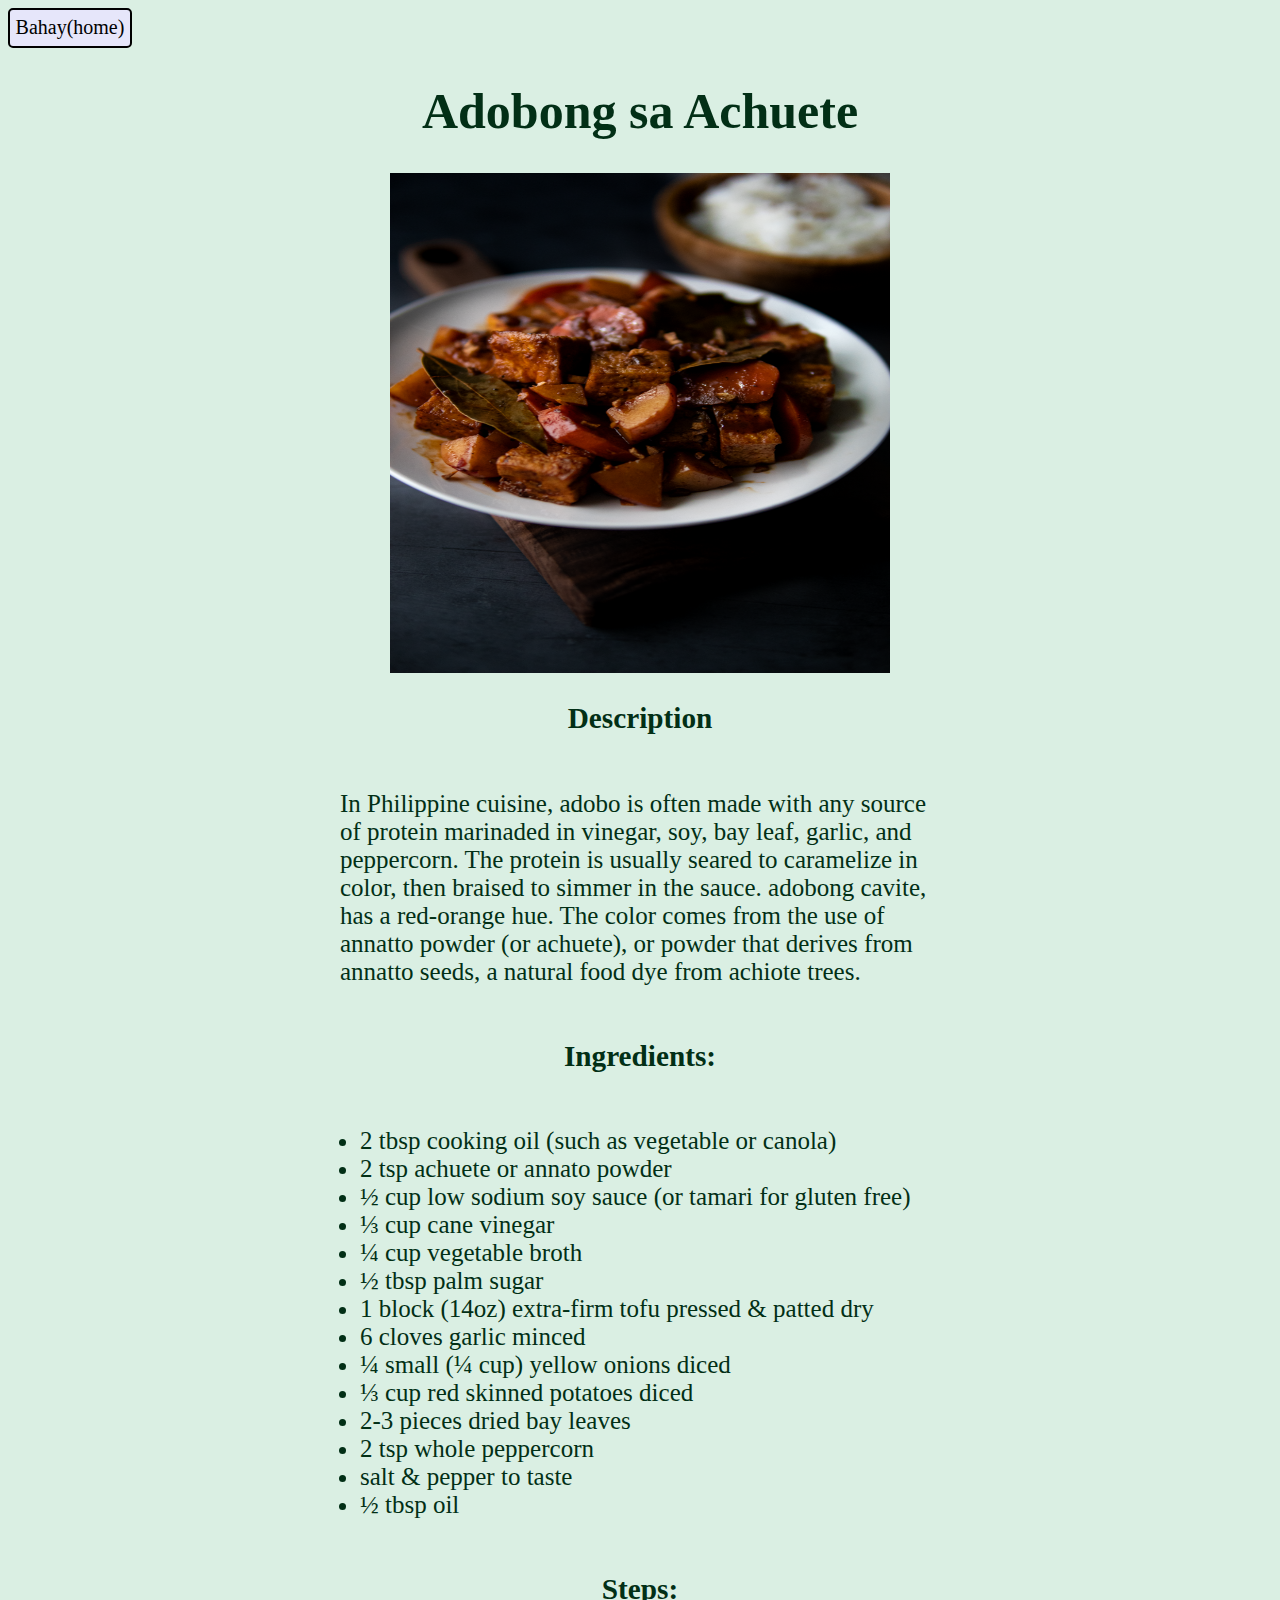
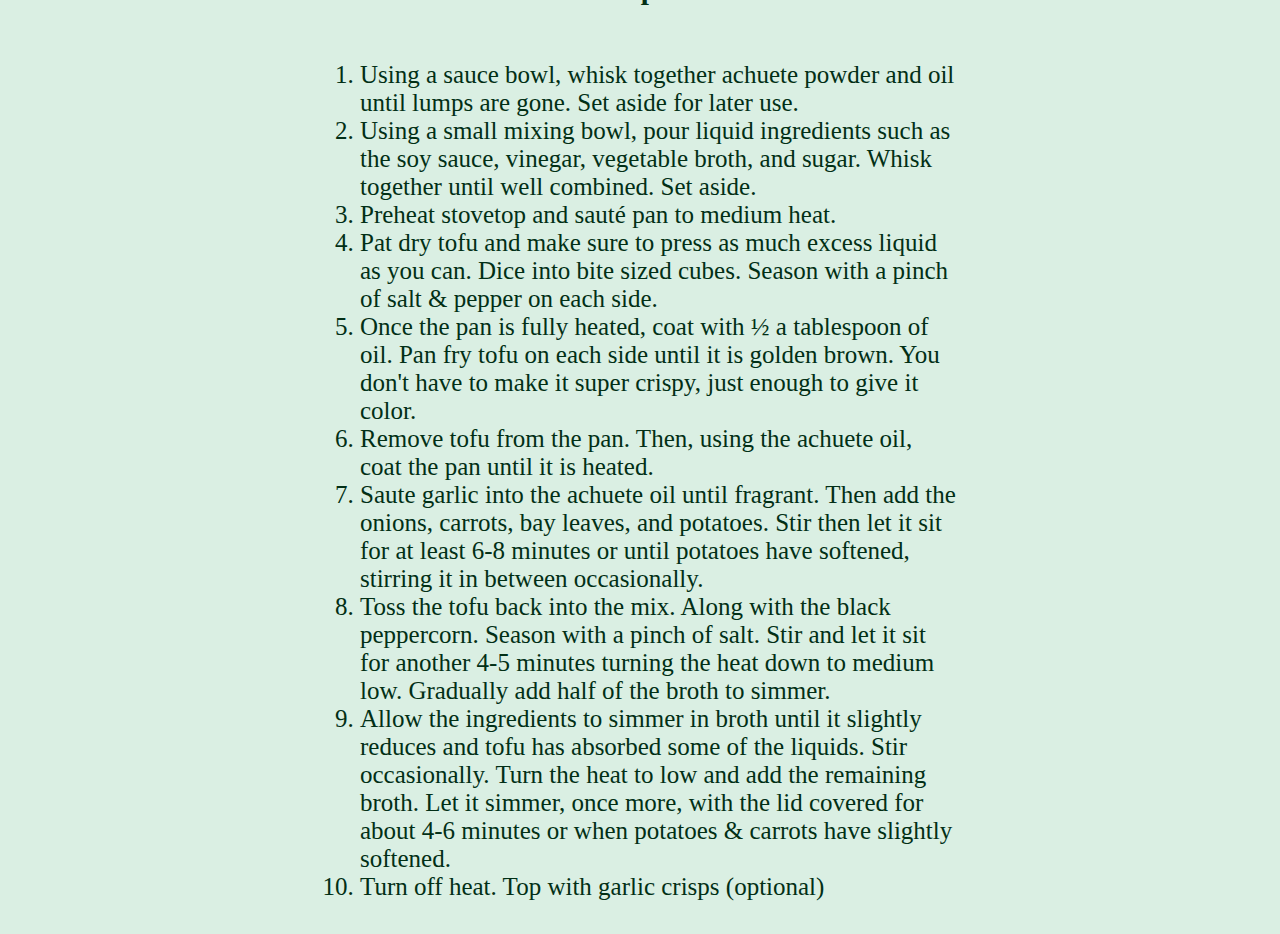
<file: recipes/achueteadobo.html>
<!DOCTYPE html>
<html lang="en">
<head>
    <meta charset="UTF-8">
    <meta http-equiv="X-UA-Compatible" content="IE=edge">
    <meta name="viewport" content="width=device-width, initial-scale=1.0">
    <title>Adobong sa Achuete</title>
    <link rel="stylesheet" href="../styles.css">
</html>
    <body>
        <div class-="content">
         <div><a href="../index.html"class="btn">Bahay(home)</a></div>
            <h1>Adobong sa Achuete</h1>
            <div class="section">
                <img src="../images/achueteadobo.png" alt="Adobong sa Achuete">
            </div>
            <h3>Description</h3>
            <div class="section">
                <p>
                    In Philippine cuisine, adobo is often made with any source of protein marinaded in vinegar, 
                    soy, bay leaf, garlic, and peppercorn. The protein is usually seared to caramelize in color, 
                    then braised to simmer in the sauce. adobong cavite, has a red-orange hue. The color comes from 
                    the use of annatto powder (or achuete), or powder that derives from annatto seeds, a natural food dye from achiote trees.
                </p>
            </div>
            <h3>Ingredients:</h3>
            <div class="section">
                <ul>
                    <li>2 tbsp cooking oil (such as vegetable or canola)</li>
                    <li>2 tsp achuete or annato powder</li>
                    <li>½ cup low sodium soy sauce (or tamari for gluten free)</li>
                    <li>⅓ cup cane vinegar</li>
                    <li>¼ cup vegetable broth</li>
                    <li>½ tbsp palm sugar</li>
                    <li>1 block (14oz) extra-firm tofu pressed & patted dry</li>
                    <li>6 cloves garlic minced</li>
                    <li>¼ small (¼ cup) yellow onions diced</li>
                    <li>⅓ cup red skinned potatoes diced</li>
                    <li>2-3 pieces dried bay leaves</li>
                    <li>2 tsp whole peppercorn</li>
                    <li>salt & pepper to taste</li>
                    <li>½ tbsp oil</li>
                </ul>
            </div>
            <h3>Steps:</h3>
            <div class="section">
                <ol>
                    <li>Using a sauce bowl, whisk together achuete powder and oil until lumps are gone. Set aside for later use.</li>
                    <li>Using a small mixing bowl, pour liquid ingredients such as the soy sauce, vinegar, vegetable broth, and sugar. Whisk together until well combined. Set aside.</li>
                    <li>Preheat stovetop and sauté pan to medium heat.</li>
                    <li>Pat dry tofu and make sure to press as much excess liquid as you can. Dice into bite sized cubes. Season with a pinch of salt & pepper on each side.</li>
                    <li>Once the pan is fully heated, coat with ½ a tablespoon of oil. Pan fry tofu on each side until it is golden brown. You don't have to make it super crispy, just enough to give it color.</li>
                    <li>Remove tofu from the pan. Then, using the achuete oil, coat the pan until it is heated.</li>
                    <li>Saute garlic into the achuete oil until fragrant. Then add the onions, carrots, bay leaves, and potatoes. Stir then let it sit for at least 6-8 minutes or until potatoes have softened, stirring it in between occasionally.</li>
                    <li>Toss the tofu back into the mix. Along with the black peppercorn. Season with a pinch of salt. Stir and let it sit for another 4-5 minutes turning the heat down to medium low. Gradually add half of the broth to simmer.</li>
                    <li>Allow the ingredients to simmer in broth until it slightly reduces and tofu has absorbed some of the liquids. Stir occasionally. Turn the heat to low and add the remaining broth. Let it simmer, once more, with the lid covered for about 4-6 minutes or when potatoes & carrots have slightly softened.</li>
                    <li>Turn off heat. Top with garlic crisps (optional)</li>
                </ol>
            </div>
        </div>
    </body>
</html>
</file>
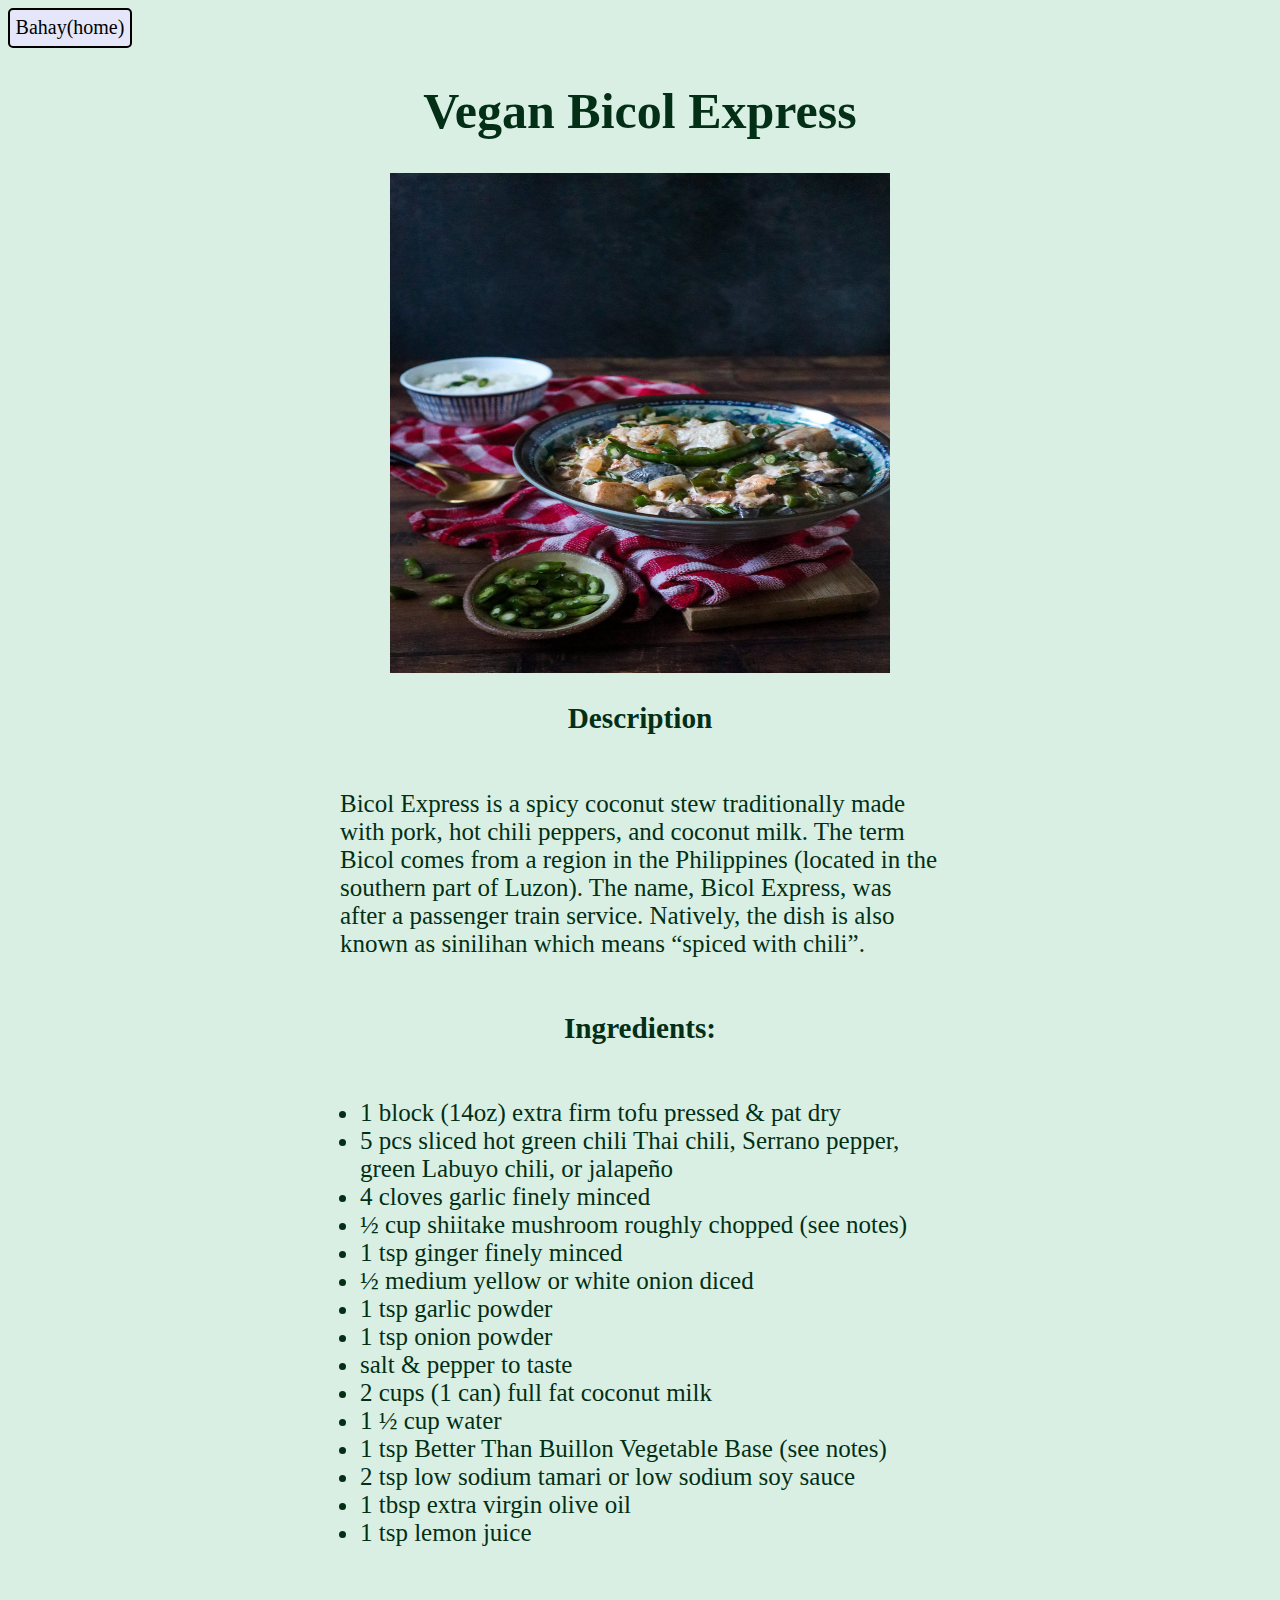
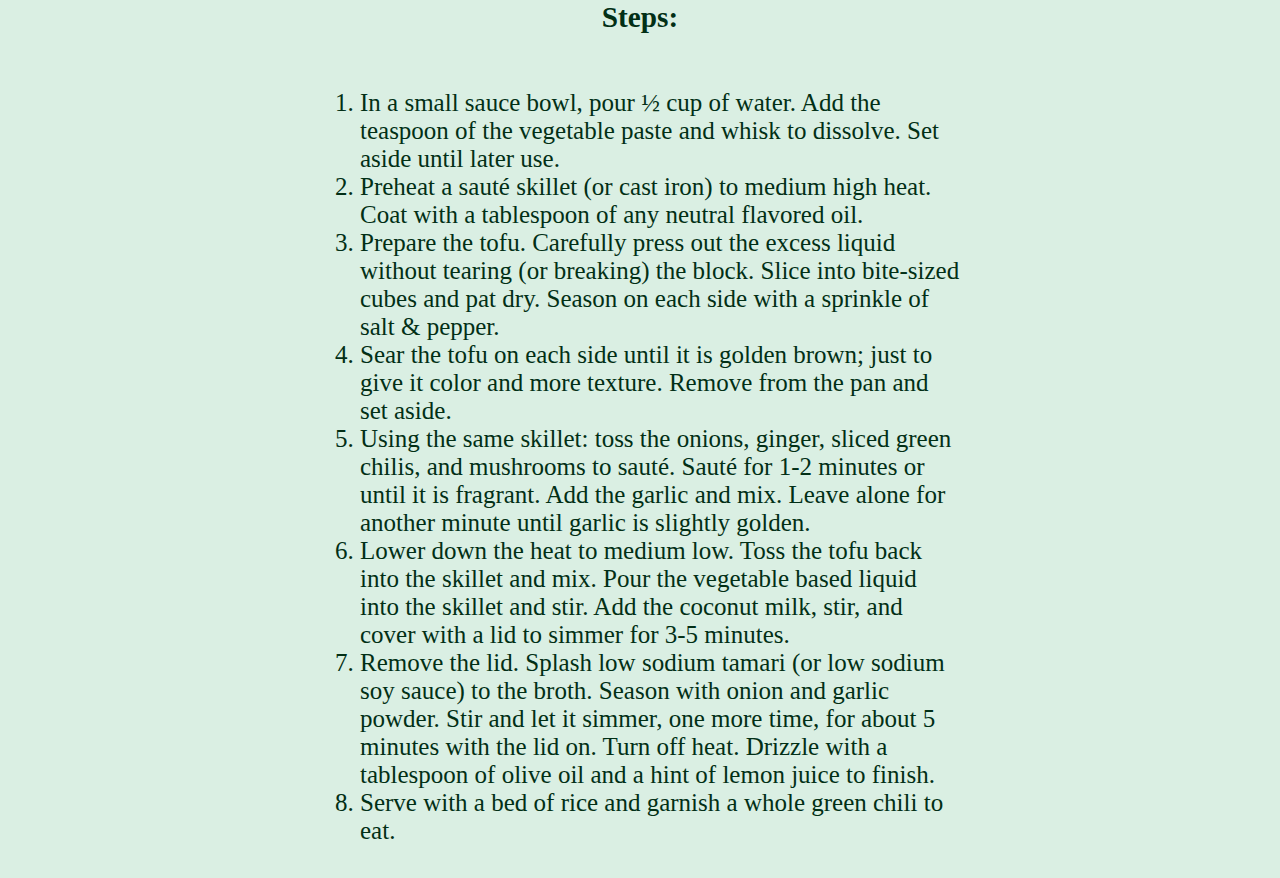
<file: recipes/bicolexpress.html>
<!DOCTYPE html>
<html lang="en">
<head>
    <meta charset="UTF-8">
    <meta http-equiv="X-UA-Compatible" content="IE=edge">
    <meta name="viewport" content="width=device-width, initial-scale=1.0">
    <title>Vegan Bicol Express</title>
    <link rel="stylesheet" href="../styles.css">
</html>
    <body>
        <div class-="content">
         <div><a href="../index.html"class="btn">Bahay(home)</a></div>
            <h1>Vegan Bicol Express</h1>
            <div class="section">
                <img src="../images/bicolexpress.jpg" alt="Vegan Bicol Express">
            </div>
            <h3>Description</h3>
            <div class="section">
                <p>
                    Bicol Express is a spicy coconut stew traditionally made with pork,  
                hot chili peppers, and coconut milk. The term Bicol comes from a region 
                in the Philippines (located in the southern part of Luzon). The name, 
                Bicol Express, was after a passenger train service. Natively, the dish is also known as sinilihan 
                which means “spiced with chili”.
                </p>
            </div>
            <h3>Ingredients:</h3>
            <div class="section">
                <ul>
                    <li>1 block (14oz) extra firm tofu pressed & pat dry</li>
                    <li>5 pcs sliced hot green chili Thai chili, Serrano pepper, green Labuyo chili, or jalapeño</li>
                    <li>4 cloves garlic finely minced</li>
                    <li>½ cup shiitake mushroom roughly chopped (see notes)</li>
                    <li>1 tsp ginger finely minced</li>
                    <li>½ medium yellow or white onion diced</li>
                    <li>1 tsp garlic powder</li>
                    <li>1 tsp onion powder</li>
                    <li>salt & pepper to taste</li>
                    <li>2 cups (1 can) full fat coconut milk</li>
                    <li>1 ½ cup water </li>
                    <li>1 tsp Better Than Buillon Vegetable Base (see notes)</li>
                    <li>2 tsp low sodium tamari or low sodium soy sauce</li>
                    <li>1 tbsp extra virgin olive oil</li>
                    <li>1 tsp lemon juice</li>
                </ul>
            </div>
            <h3>Steps:</h3>
            <div class="section">
                <ol>
                    <li>In a small sauce bowl, pour ½ cup of water. Add the teaspoon of the vegetable paste and whisk to dissolve. Set aside until later use.</li>
                    <li>Preheat a sauté skillet (or cast iron) to medium high heat. Coat with a tablespoon of any neutral flavored oil.</li>
                    <li>Prepare the tofu. Carefully press out the excess liquid without tearing (or breaking) the block. Slice into bite-sized cubes and pat dry. Season on each side with a sprinkle of salt & pepper.</li>
                    <li>Sear the tofu on each side until it is golden brown; just to give it color and more texture. Remove from the pan and set aside.</li>
                    <li>Using the same skillet: toss the onions, ginger, sliced green chilis, and mushrooms to sauté. Sauté for 1-2 minutes or until it is fragrant. Add the garlic and mix. Leave alone for another minute until garlic is slightly golden.</li>
                    <li>Lower down the heat to medium low. Toss the tofu back into the skillet and mix. Pour the vegetable based liquid into the skillet and stir. Add the coconut milk, stir, and cover with a lid to simmer for 3-5 minutes.</li>
                    <li>Remove the lid. Splash low sodium tamari (or low sodium soy sauce) to the broth. Season with onion and garlic powder. Stir and let it simmer, one more time, for about 5 minutes with the lid on. Turn off heat. Drizzle with a tablespoon of olive oil and a hint of lemon juice to finish.</li>
                    <li>Serve with a bed of rice and garnish a whole green chili to eat.</li>
                </ol>
            </div>
        </div>
    </body>
</html>
</file>
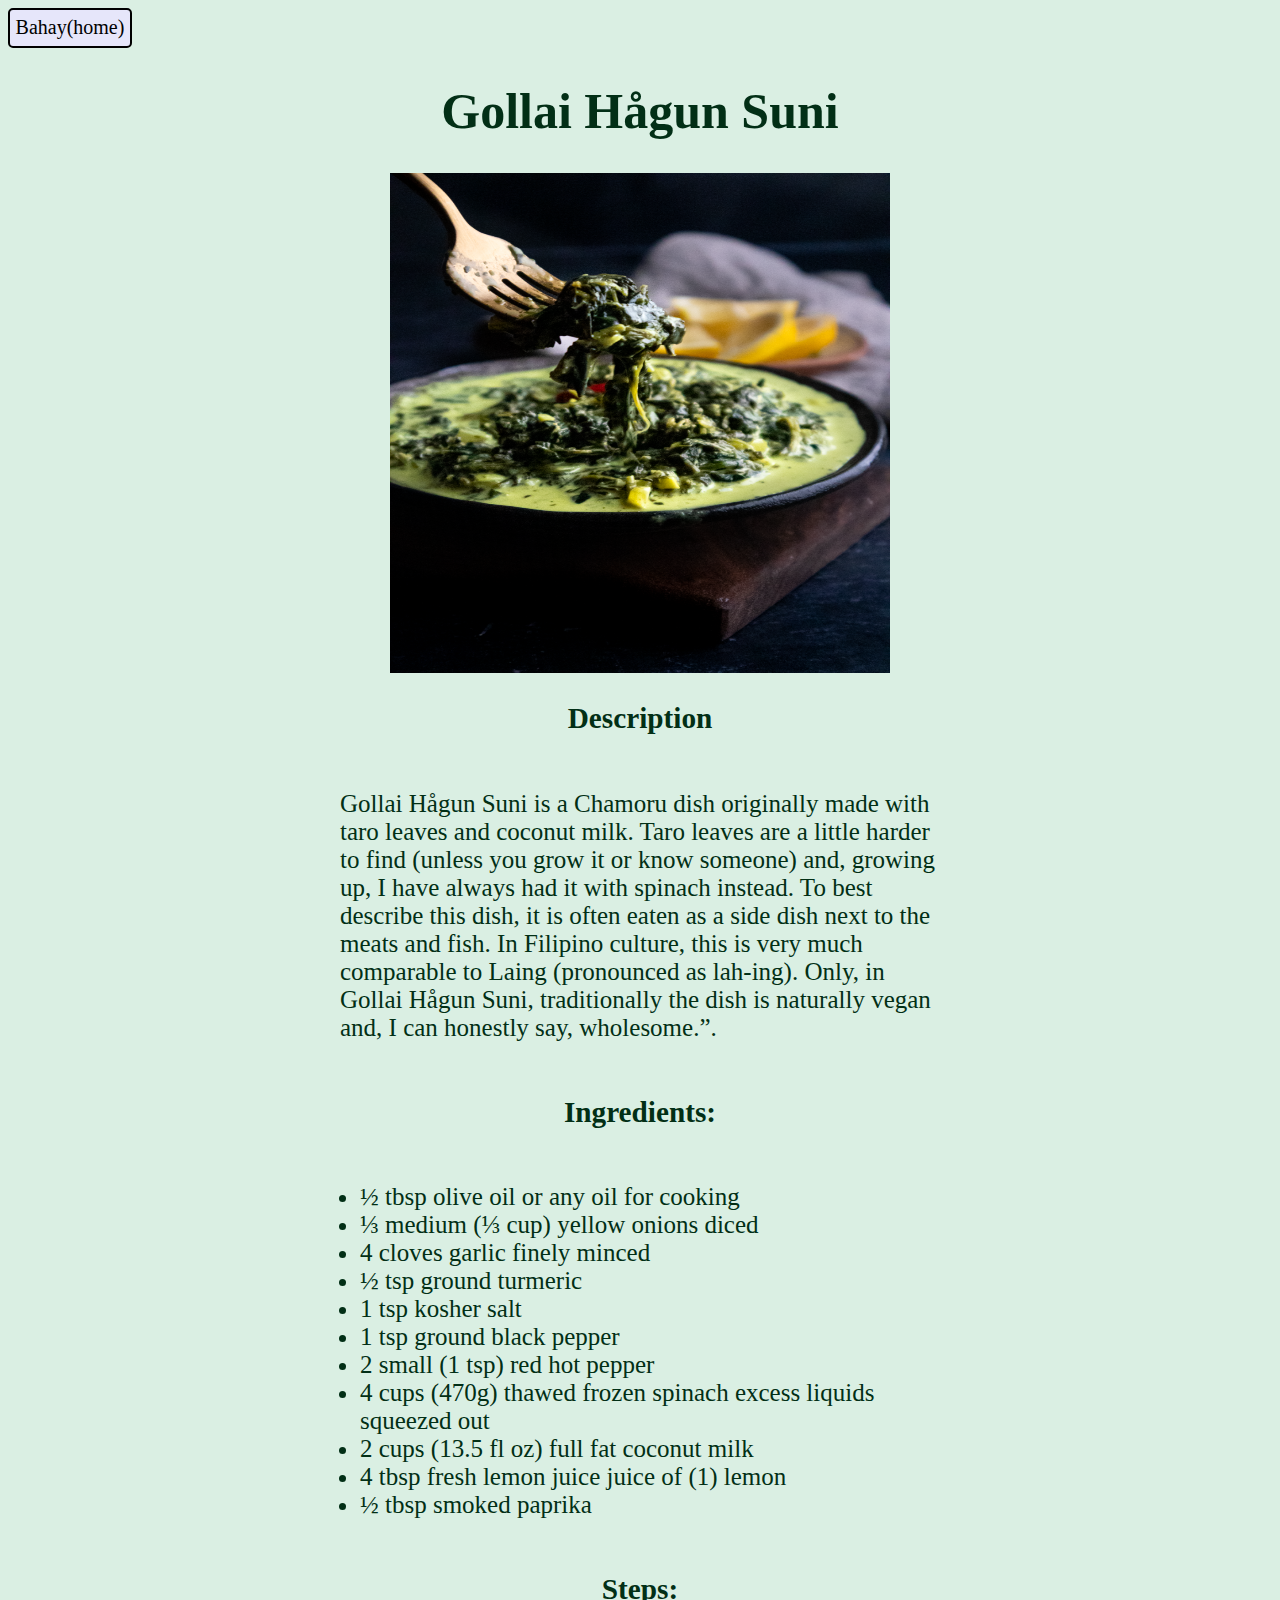
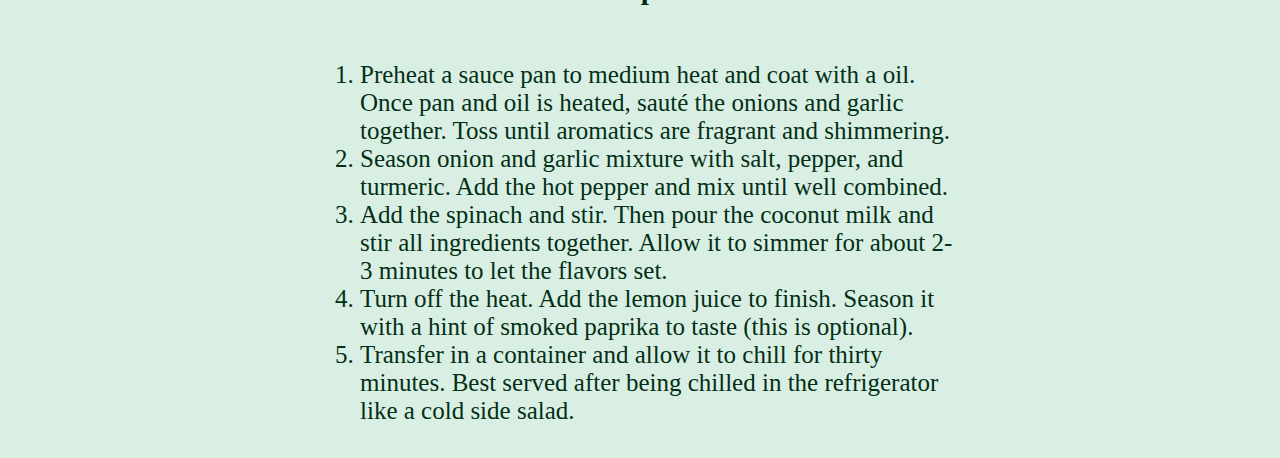
<file: recipes/gollai-hagun-suni.html>
<!DOCTYPE html>
<html lang="en">
<head>
    <meta charset="UTF-8">
    <meta http-equiv="X-UA-Compatible" content="IE=edge">
    <meta name="viewport" content="width=device-width, initial-scale=1.0">
    <title>Gollai Hågun Suni</title>
    <link rel="stylesheet" href="../styles.css">
</html>
    <body>
        <div class-="content">
          <div><a href="../index.html"class="btn">Bahay(home)</a></div>
            <h1>Gollai Hågun Suni</h1>
            <div class="section">
                <img src="../images/gollai-hagun-suni.png" alt="Gollai Hågun Suni">
            </div>
            <h3>Description</h3>
            <div class="section">
                <p>
                    Gollai Hågun Suni is a Chamoru dish originally made with taro leaves and coconut milk. 
                    Taro leaves are a little harder to find (unless you grow it or know someone) and, growing up, 
                    I have always had it with spinach instead. To best describe this dish, it is often eaten as a side 
                    dish next to the meats and fish. In Filipino culture, this is very much comparable to Laing (pronounced as lah-ing). 
                    Only, in Gollai Hågun Suni, traditionally the dish is naturally vegan and, I can honestly say, wholesome.”.
                </p>
            </div>
            <h3>Ingredients:</h3>
            <div class="section">
                <ul>
                    <li>½ tbsp olive oil or any oil for cooking</li>
                    <li>⅓ medium (⅓ cup) yellow onions diced</li>
                    <li>4 cloves garlic finely minced</li>
                    <li>½ tsp ground turmeric</li>
                    <li>1 tsp kosher salt</li>
                    <li>1 tsp ground black pepper</li>
                    <li>2 small (1 tsp) red hot pepper</li>
                    <li>4 cups (470g) thawed frozen spinach excess liquids squeezed out</li>
                    <li>2 cups (13.5 fl oz) full fat coconut milk</li>
                    <li>4 tbsp fresh lemon juice juice of (1) lemon</li>
                    <li>½ tbsp smoked paprika</li>
                </ul>
            </div>
            <h3>Steps:</h3>
            <div class="section">
                <ol>
                    <li>Preheat a sauce pan to medium heat and coat with a oil. Once pan and oil is heated, sauté the onions and garlic together. Toss until aromatics are fragrant and shimmering.</li>
                    <li>Season onion and garlic mixture with salt, pepper, and turmeric. Add the hot pepper and mix until well combined.</li>
                    <li>Add the spinach and stir. Then pour the coconut milk and stir all ingredients together. Allow it to simmer for about 2-3 minutes to let the flavors set.</li>
                    <li>Turn off the heat. Add the lemon juice to finish. Season it with a hint of smoked paprika to taste (this is optional).</li>
                    <li>Transfer in a container and allow it to chill for thirty minutes. Best served after being chilled in the refrigerator like a cold side salad.</li>
                </ol>
            </div>
        </div>
    </body>
</html>
</file>
<file: styles.css>
body{
    background-color: rgb(218, 239, 227);
    font-size: 25px;
    font-style: inherit;
    color: rgb(2, 47, 22);
    margin: 50px, 0px, 100px, 20px;
}
img {
    height: 500px;
    width: 500px;
}
p,
ol,
ul {
    width: 600px;
}
ol{
    width: 600px;
}
h1,
h2,
h3,
.section {
    display: flex;
    justify-content: center;
    align-items: center;
}
.btn {
    font-size: 20px;
    width: 120px;
    height: 30px;
    display: block;
    text-decoration: none;
    color:black;
    background-color: lavender;
    border: black 2px solid;
    border-radius: 5px;
    text-align: center;
    padding-top: 6px;

}
</file>
